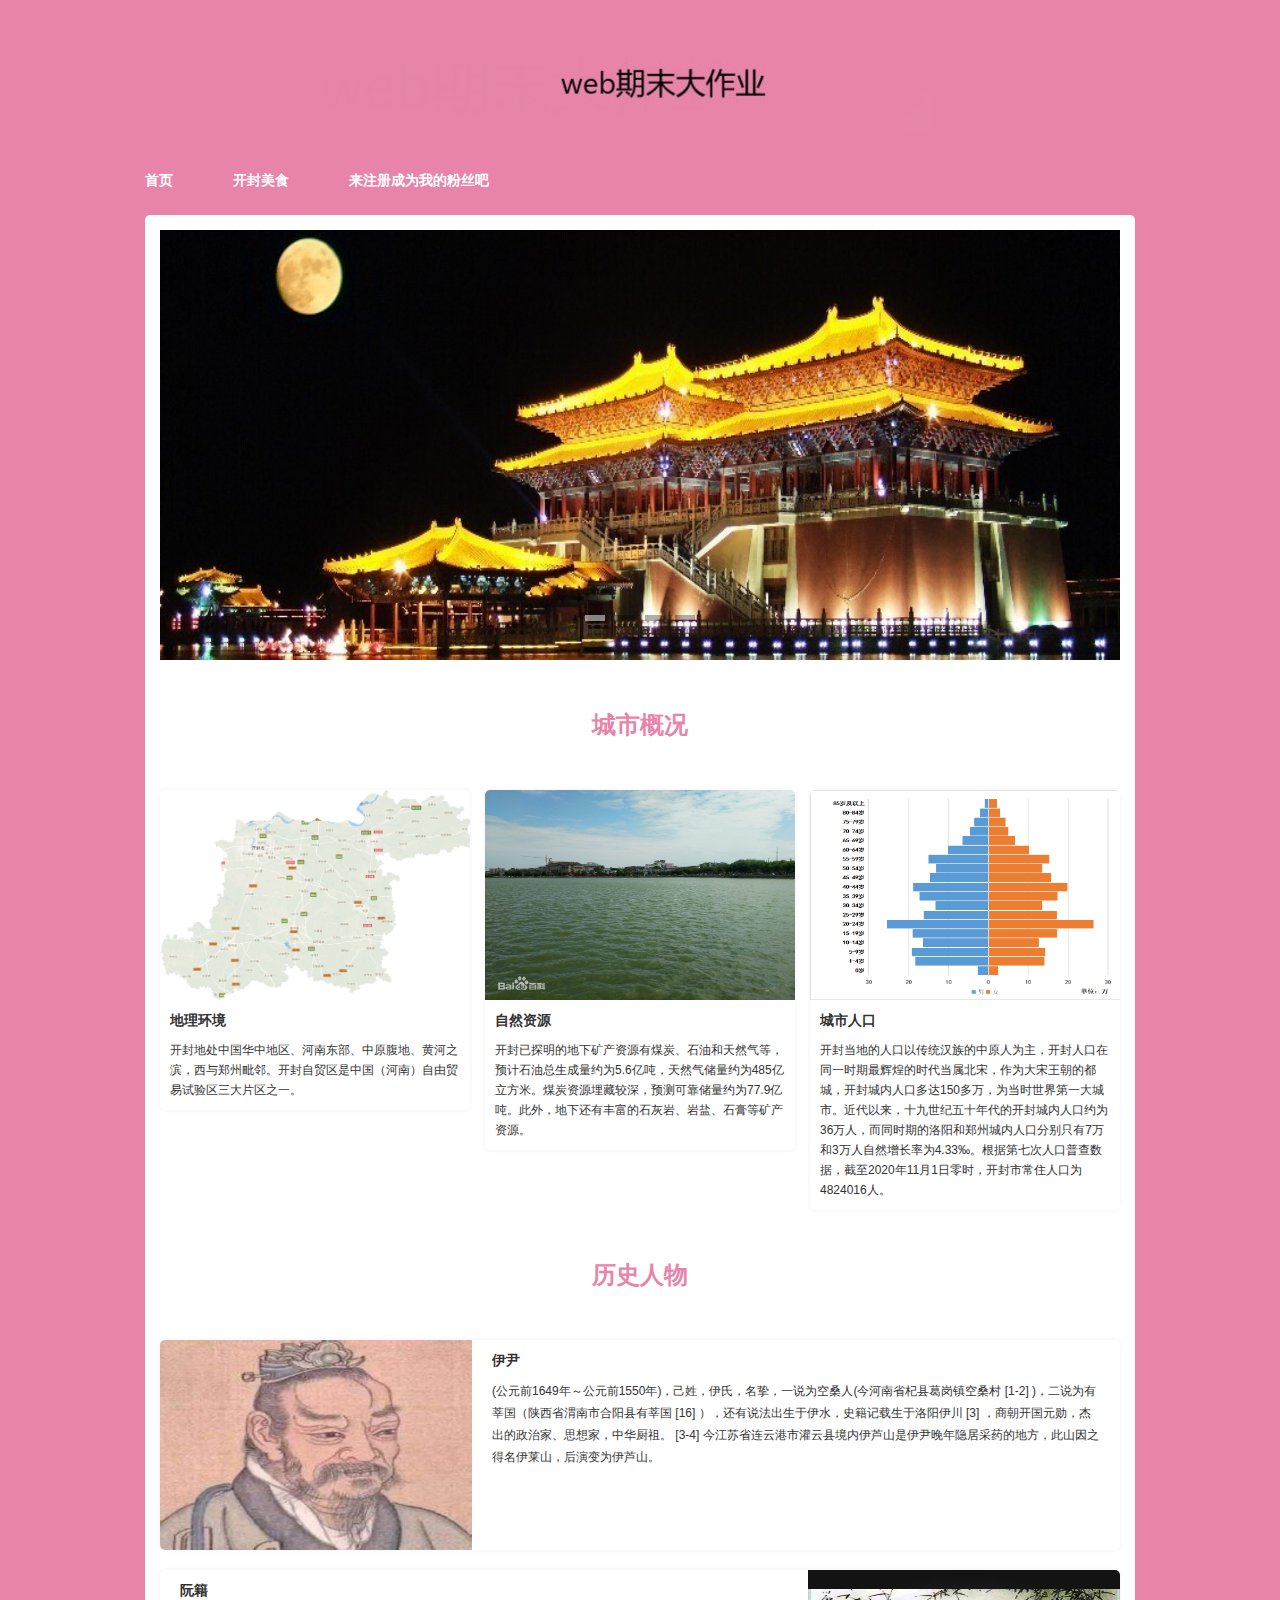
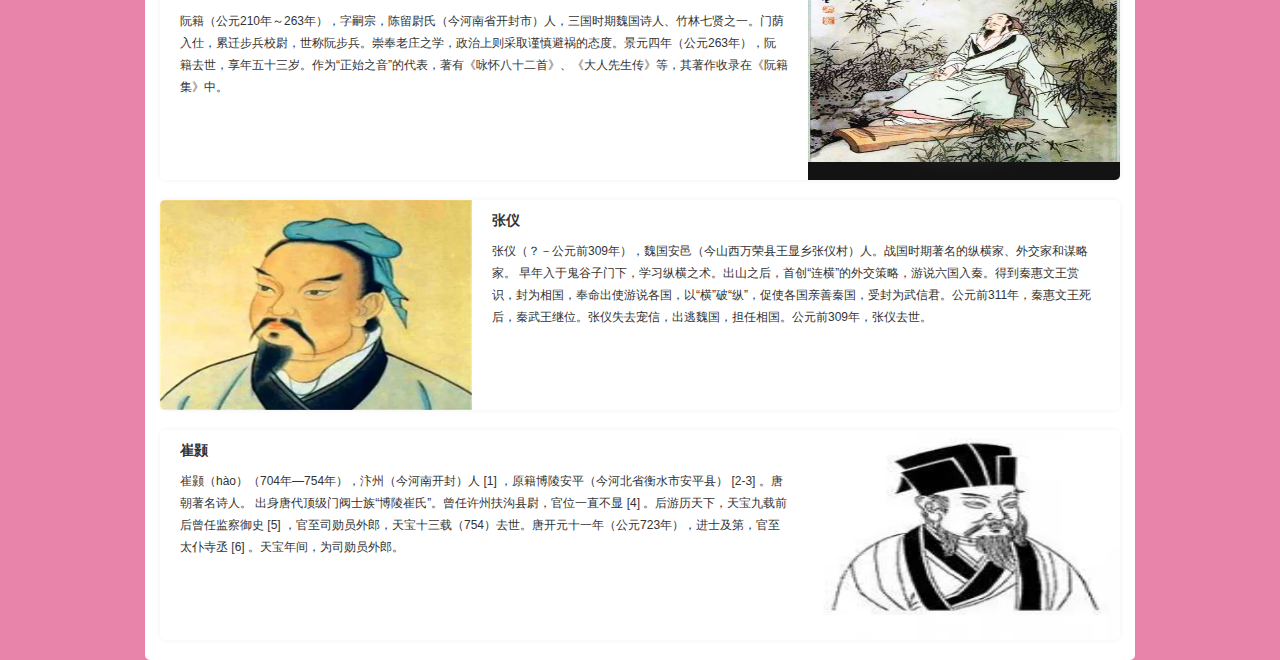
<file: index.html>
<!doctype html>
<html lang="en">
<head>
    <meta charset="utf-8">
    <title>web期末大作业</title>
    <link rel="stylesheet" type="text/css" href="css/index.css"/>
    <script type="text/javascript" src="js/rotation.js"></script>
</head>

<body>
<div id="displayTime"></div>
<div class="container">
    <div class="header" id="header">
        <a href="index.html">
            <img alt="" src="images/header.jpg">
        </a>
    </div>
    <div class="nav">
        <a href="index.html">首页</a>
        <a href="food.html">开封美食</a>
        <a href="register.html">来注册成为我的粉丝吧</a>
    </div>
    <div class="wrapper">
        <div id="focus" class="focus">
            <ul id="focus_image" class="focus_image">
                <li class="current">
                    <img alt="开封夜景" src="images/开封夜景.jpg"/>
                </li>
                <li><img alt="汴西湖" src="images/汴西湖.webp"/></li>
                <li><img alt="龙庭" src="images/龙庭.jpg"/></li>
                <li><img alt="开封地图" src="images/开封地图.png"/></li>
            </ul>
            <ul id="focus_button" class="focus_button">
                <li class="on"></li>
                <li></li>
                <li></li>
                <li></li>
            </ul>
        </div>
        <div class="article_title">
            <h2>城市概况</h2>
        </div>
        <div class="article_column">
            <img alt="开封地图" src="images/开封地图.png"/>
            <h3>地理环境</h3>
            <p>
                开封地处中国华中地区、河南东部、中原腹地、黄河之滨，西与郑州毗邻。开封自贸区是中国（河南）自由贸易试验区三大片区之一。</p>
        </div>
        <div class="article_column">
            <img alt="水资源" src="images/水资源.jpg"/>
            <h3>自然资源</h3>
            <p>
                开封已探明的地下矿产资源有煤炭、石油和天然气等，预计石油总生成量约为5.6亿吨，天然气储量约为485亿立方米。煤炭资源埋藏较深，预测可靠储量约为77.9亿吨。此外，地下还有丰富的石灰岩、岩盐、石膏等矿产资源。</p>

        </div>
        <div class="article_column">
            <img alt="河南省开封市最新人口数据和历史人口数据" src="images/河南省开封市最新人口数据和历史人口数据.png"/>
            <h3>城市人口</h3>
            <p>
                开封当地的人口以传统汉族的中原人为主，开封人口在同一时期最辉煌的时代当属北宋，作为大宋王朝的都城，开封城内人口多达150多万，为当时世界第一大城市。近代以来，十九世纪五十年代的开封城内人口约为36万人，而同时期的洛阳和郑州城内人口分别只有7万和3万人自然增长率为4.33‰。根据第七次人口普查数据，截至2020年11月1日零时，开封市常住人口为4824016人。</p>

        </div>
        <div class="article_title">
            <h2>历史人物</h2>
        </div>
        <div class="article_line">
            <div class="article_line_image">
                <img alt="伊尹" src="images/伊尹.jpg"/>
            </div>
            <div class="article_line_content">
                <h3>伊尹</h3>
                <p>(公元前1649年～公元前1550年)，己姓，伊氏，名挚，一说为空桑人(今河南省杞县葛岗镇空桑村 [1-2]
                    )，二说为有莘国（陕西省渭南市合阳县有莘国 [16] ），还有说法出生于伊水，史籍记载生于洛阳伊川 [3]
                    ，商朝开国元勋，杰出的政治家、思想家，中华厨祖。 [3-4]
                    今江苏省连云港市灌云县境内伊芦山是伊尹晚年隐居采药的地方，此山因之得名伊莱山，后演变为伊芦山。</p>
            </div>
        </div>
        <div class="article_line">
            <div class="article_line_content">
                <h3>阮籍</h3>
                <p>
                    阮籍（公元210年～263年），字嗣宗，陈留尉氏（今河南省开封市）人，三国时期魏国诗人、竹林七贤之一。门荫入仕，累迁步兵校尉，世称阮步兵。崇奉老庄之学，政治上则采取谨慎避祸的态度。景元四年（公元263年），阮籍去世，享年五十三岁。作为“正始之音”的代表，著有《咏怀八十二首》、《大人先生传》等，其著作收录在《阮籍集》中。</p>
            </div>
            <div class="article_line_image">
                <img alt="阮籍" src="images/阮籍.jpg"/>
            </div>
        </div>
        <div class="article_line">
            <div class="article_line_image">
                <img alt="张仪" src="images/张仪.webp"/>
            </div>
            <div class="article_line_content">
                <h3>张仪</h3>
                <p>张仪（？－公元前309年），魏国安邑（今山西万荣县王显乡张仪村）人。战国时期著名的纵横家、外交家和谋略家。
                    早年入于鬼谷子门下，学习纵横之术。出山之后，首创“连横”的外交策略，游说六国入秦。得到秦惠文王赏识，封为相国，奉命出使游说各国，以“横”破“纵”，促使各国亲善秦国，受封为武信君。公元前311年，秦惠文王死后，秦武王继位。张仪失去宠信，出逃魏国，担任相国。公元前309年，张仪去世。</p>
            </div>

        </div>
        <div class="article_line">
            <div class="article_line_content">
                <h3>崔颢</h3>
                <p>崔颢（hào）（704年—754年），汴州（今河南开封）人 [1] ，原籍博陵安平（今河北省衡水市安平县） [2-3] 。唐朝著名诗人。
                    出身唐代顶级门阀士族“博陵崔氏”。曾任许州扶沟县尉，官位一直不显 [4] 。后游历天下，天宝九载前后曾任监察御史
                    [5] ，官至司勋员外郎，天宝十三载（754）去世。唐开元十一年（公元723年），进士及第，官至太仆寺丞 [6]
                    。天宝年间，为司勋员外郎。</p>
            </div>
            <div class="article_line_image">
                <img alt="崔颢" src="images/崔颢.webp"/>
            </div>
        </div>

    </div>
    <!--    <div class="footer">-->


    <!--&lt;!&ndash;        <div class="footer1">&ndash;&gt;-->
    <!--&lt;!&ndash;            <span>web期末大作业  姓名：  班级： 学号： </span>&ndash;&gt;-->
    <!--&lt;!&ndash;        </div>&ndash;&gt;-->
    <!--    </div>-->
</div>
</body>
</html>
<script type="text/javascript">
    function showTime() {
        let myDate = new Date();
        let year = myDate.getFullYear();
        let mouth = myDate.getMonth() + 1;
        let date = myDate.getDate();
        let hour = myDate.getHours();
        let minute = myDate.getMinutes();
        let second = myDate.getSeconds();
        document.getElementById("displayTime").innerHTML = year + "年" + mouth + "月" + date + "日" + hour + "时" + minute + "分" + second + "秒" + "<br/>";
        setTimeout("showTime()", 1000);
    }
    setTimeout("showTime()", 1000);
</script>
</file>
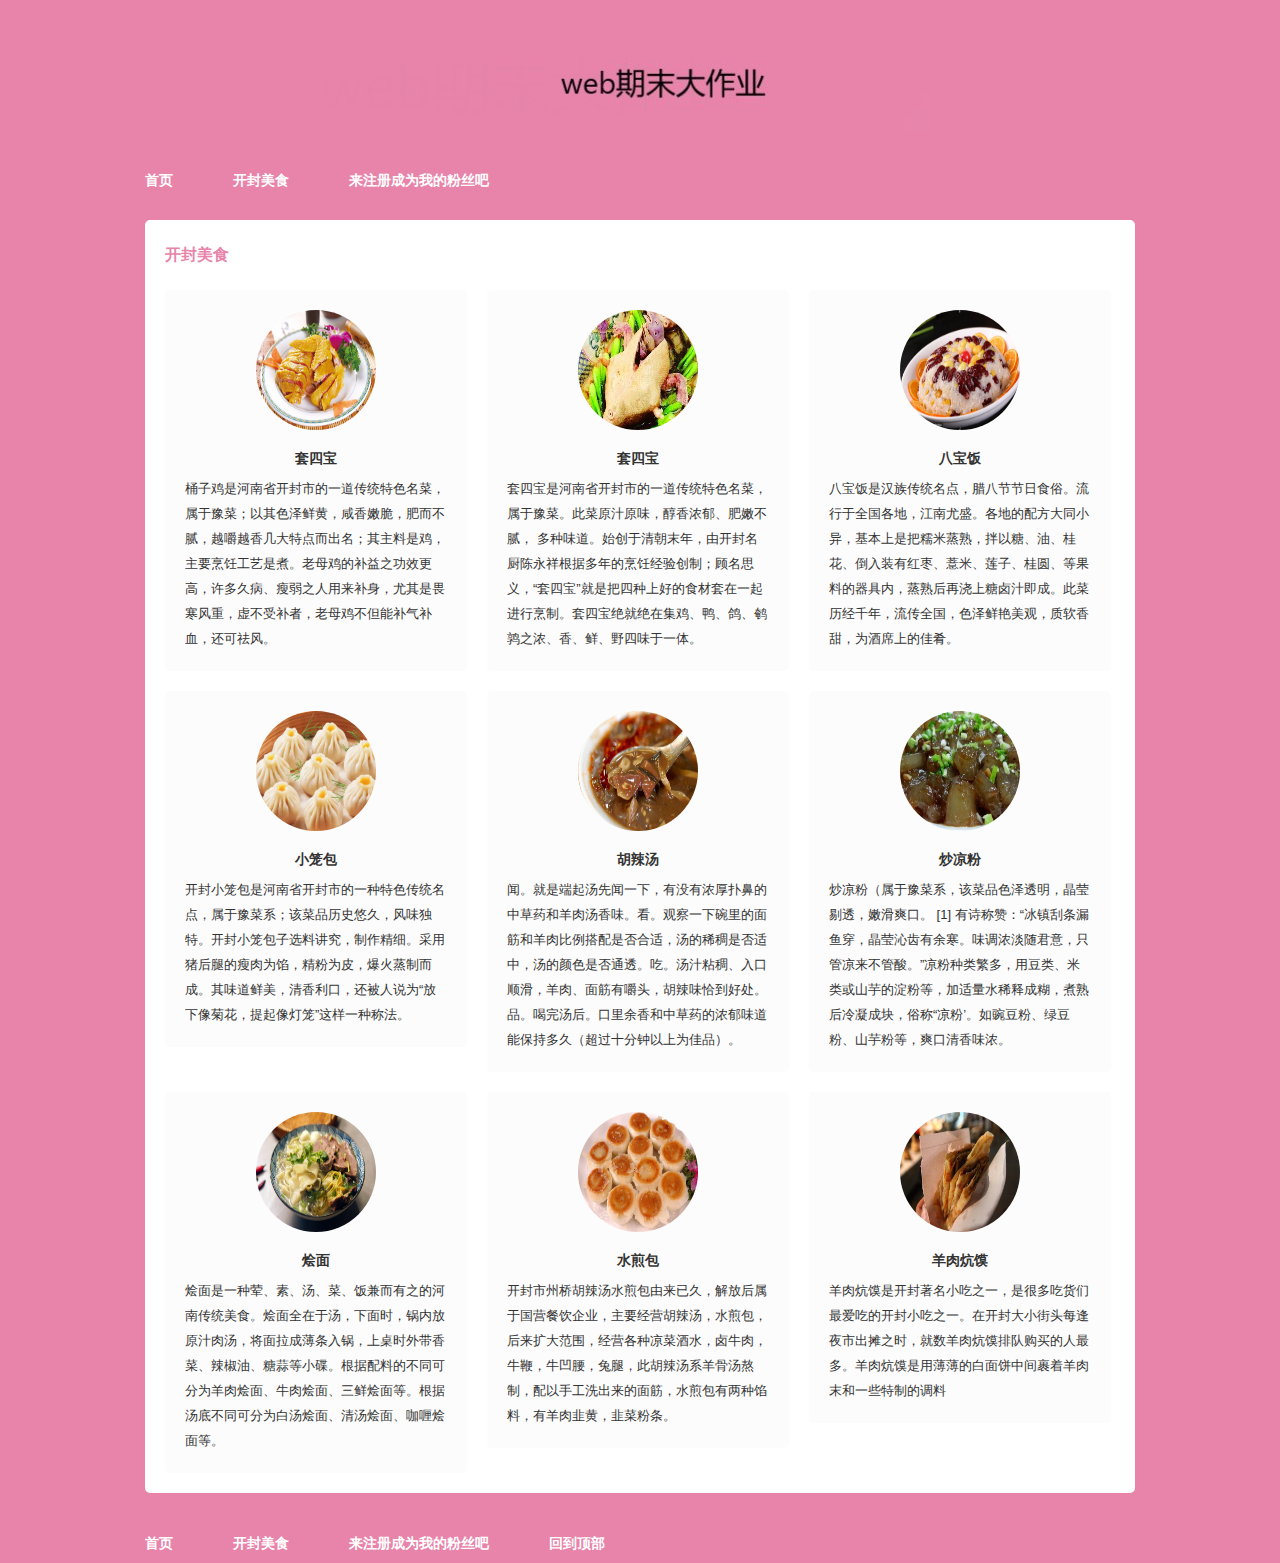
<file: food.html>
<!doctype html>
<html lang="en">
<head>
    <meta charset="utf-8">
    <title>web期末大作业</title>
    <link rel="stylesheet" type="text/css" href="css/view.css"/>
</head>

<body>
<div id="displayTime"></div>
<div class="container">
    <div class="header" id="header">
        <a href="index.html">
            <img alt="web期末大作业" src="images/header.jpg">
        </a>
    </div>
    <div class="nav">
        <a href="index.html">首页</a>

        <a href="food.html">开封美食</a>

        <a href="register.html">来注册成为我的粉丝吧</a>
    </div>
    <div class="wrapper">
        <div class="food">
            <h2>开封美食</h2>
            <article>
                <img alt="桶子鸡" src="images/桶子鸡.jpg"/>
                <h3>套四宝</h3>
                <p>
                    桶子鸡是河南省开封市的一道传统特色名菜，属于豫菜；以其色泽鲜黄，咸香嫩脆，肥而不腻，越嚼越香几大特点而出名；其主料是鸡，主要烹饪工艺是煮。老母鸡的补益之功效更高，许多久病、瘦弱之人用来补身，尤其是畏寒风重，虚不受补者，老母鸡不但能补气补血，还可祛风。</p>

            </article>
            <article>
                <img alt="套四宝" src="images/套四宝.jpg"/>
                <h3>套四宝</h3>
                <p>套四宝是河南省开封市的一道传统特色名菜，属于豫菜。此菜原汁原味，醇香浓郁、肥嫩不腻，
                    多种味道。始创于清朝末年，由开封名厨陈永祥根据多年的烹饪经验创制；顾名思义，“套四宝”就是把四种上好的食材套在一起进行烹制。套四宝绝就绝在集鸡、鸭、鸽、鹌鹑之浓、香、鲜、野四味于一体。</p>

            </article>
            <article>
                <img alt="八宝饭" src="images/八宝饭.jpg"/>
                <h3>八宝饭</h3>
                <p>
                    八宝饭是汉族传统名点，腊八节节日食俗。流行于全国各地，江南尤盛。各地的配方大同小异，基本上是把糯米蒸熟，拌以糖、油、桂花、倒入装有红枣、薏米、莲子、桂圆、等果料的器具内，蒸熟后再浇上糖卤汁即成。此菜历经千年，流传全国，色泽鲜艳美观，质软香甜，为酒席上的佳肴。</p>

            </article>
            <article>
                <img alt="小笼包" src="images/小笼包.jpg"/>
                <h3>小笼包</h3>
                <p>
                    开封小笼包是河南省开封市的一种特色传统名点，属于豫菜系；该菜品历史悠久，风味独特。开封小笼包子选料讲究，制作精细。采用猪后腿的瘦肉为馅，精粉为皮，爆火蒸制而成。其味道鲜美，清香利口，还被人说为“放下像菊花，提起像灯笼”这样一种称法。</p>

            </article>
            <article>
                <img alt="胡辣汤" src="images/胡辣汤.jpg"/>
                <h3>胡辣汤</h3>
                <p>
                    闻。就是端起汤先闻一下，有没有浓厚扑鼻的中草药和羊肉汤香味。看。观察一下碗里的面筋和羊肉比例搭配是否合适，汤的稀稠是否适中，汤的颜色是否通透。吃。汤汁粘稠、入口顺滑，羊肉、面筋有嚼头，胡辣味恰到好处。品。喝完汤后。口里余香和中草药的浓郁味道能保持多久（超过十分钟以上为佳品）。</p>

            </article>
            <article>
                <img alt="炒凉粉" src="images/炒凉粉.jpg"/>
                <h3>炒凉粉</h3>
                <p>炒凉粉（属于豫菜系，该菜品色泽透明，晶莹剔透，嫩滑爽口。 [1]
                    有诗称赞：“冰镇刮条漏鱼穿，晶莹沁齿有余寒。味调浓淡随君意，只管凉来不管酸。”凉粉种类繁多，用豆类、米类或山芋的淀粉等，加适量水稀释成糊，煮熟后冷凝成块，俗称“凉粉’。如豌豆粉、绿豆粉、山芋粉等，爽口清香味浓。</p>

            </article>
            <article>
                <img alt="烩面" src="images/烩面.jpg"/>
                <h3>烩面</h3>
                <p>
                    烩面是一种荤、素、汤、菜、饭兼而有之的河南传统美食。烩面全在于汤，下面时，锅内放原汁肉汤，将面拉成薄条入锅，上桌时外带香菜、辣椒油、糖蒜等小碟。根据配料的不同可分为羊肉烩面、牛肉烩面、三鲜烩面等。根据汤底不同可分为白汤烩面、清汤烩面、咖喱烩面等。</p>

            </article>
            <article>
                <img alt="水煎包" src="images/水煎包.jpg"/>
                <h3>水煎包</h3>
                <p>
                    开封市州桥胡辣汤水煎包由来已久，解放后属于国营餐饮企业，主要经营胡辣汤，水煎包，后来扩大范围，经营各种凉菜酒水，卤牛肉，牛鞭，牛凹腰，兔腿，此胡辣汤系羊骨汤熬制，配以手工洗出来的面筋，水煎包有两种馅料，有羊肉韭黄，韭菜粉条。</p>

            </article>
            <article>
                <img alt="羊肉炕馍" src="images/羊肉炕馍.jpg"/>
                <h3>羊肉炕馍</h3>
                <p>
                    羊肉炕馍是开封著名小吃之一，是很多吃货们最爱吃的开封小吃之一。在开封大小街头每逢夜市出摊之时，就数羊肉炕馍排队购买的人最多。羊肉炕馍是用薄薄的白面饼中间裹着羊肉末和一些特制的调料</p>
            </article>
        </div>
    </div>
    <div class="footer">
        <div class="footer2">
            <a href="index.html">首页</a>
            <a href="food.html">开封美食</a>
            <a href="register.html">来注册成为我的粉丝吧</a>
            <a href="#header">回到顶部</a>
        </div>
        <!--        <div class="footer_logo">-->
        <!--            <img src="images/header.jpg">-->
        <!--        </div>-->
        <!--        <div class="footer1">-->
        <!--            <span>web期末大作业  姓名：  班级：  学号： </span>-->
        <!--        </div>-->
    </div>
</div>
</body>
</html>
<script type="text/javascript">
    function showTime() {
        let myDate = new Date();
        let year = myDate.getFullYear();
        let mouth = myDate.getMonth() + 1;
        let date = myDate.getDate();
        let hour = myDate.getHours();
        let minute = myDate.getMinutes();
        let second = myDate.getSeconds();
        document.getElementById("displayTime").innerHTML = year + "年" + mouth + "月" + date + "日" + hour + "时" + minute + "分" + second + "秒" + "<br/>";
        setTimeout("showTime()", 1000);
    }

    setTimeout("showTime()", 1000);
</script>
</file>
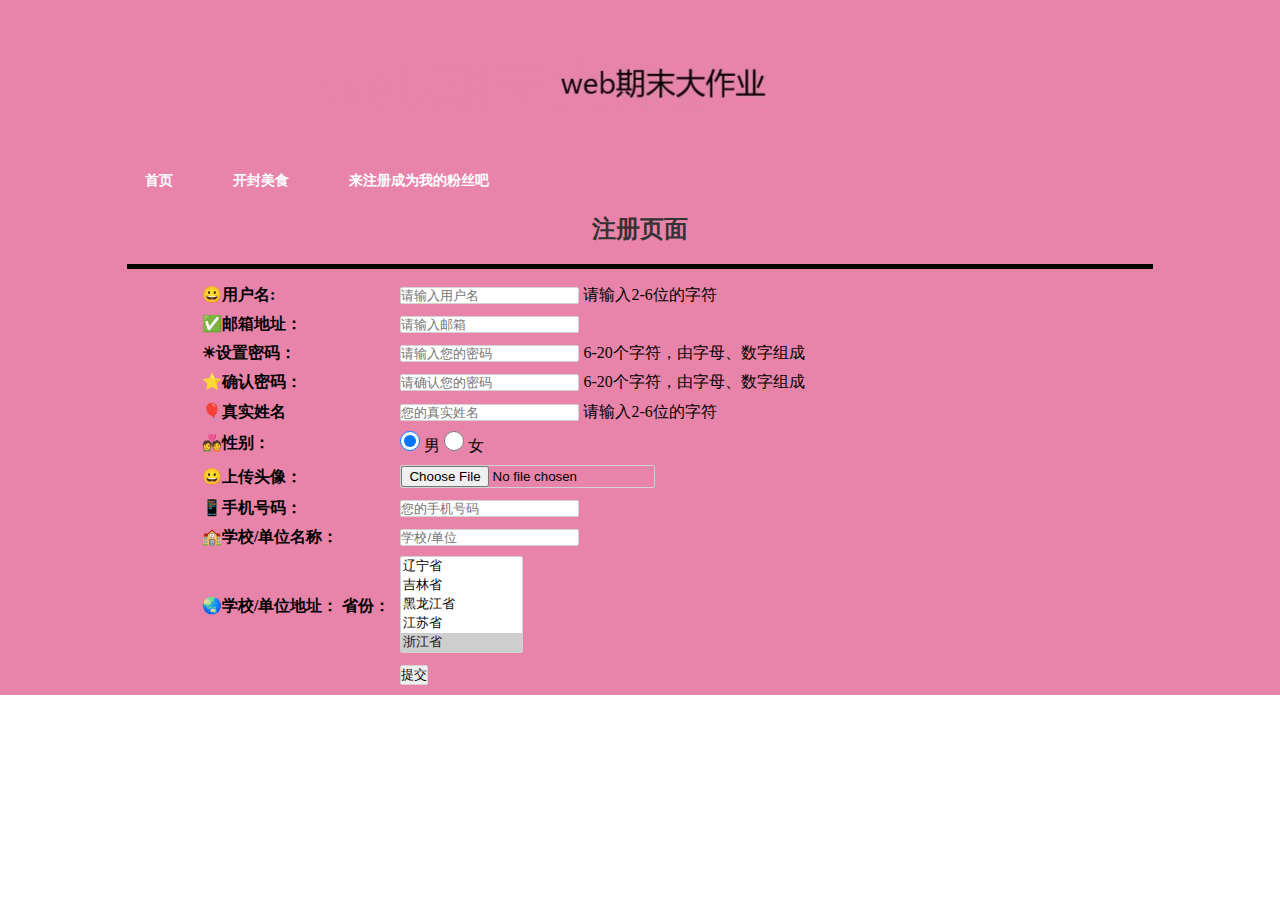
<file: register.html>
<!doctype html>
<html lang="en">
<head>
    <meta charset="utf-8">
    <title>web期末大作业</title>
    <link rel="stylesheet" type="text/css" href="css/register.css">
</head>
<body>
<div id="displayTime"></div>
<div class="container">
    <div class="header" id="header">
        <a href="index.html">
            <img alt="web期末大作业" src="images/header.jpg">
        </a>
    </div>
    <div class="nav">
        <a href="index.html">首页</a>
        <a href="food.html">开封美食</a>
        <a href="register.html">来注册成为我的粉丝吧</a>
    </div>
    <div style="background:#E884AA;background-size: 100%;" align="center">
        <h1>
            注册页面
        </h1>
    </div>
    <div style="margin-top: 20px;">
        <hr size="5" noshade="noshade" color="black" width="80%" align="center">
    </div>
    <div style="margin-left: 15%;">
        <font size="3" color="black" face="宋体">
            <form action="" method="post" name="用户注册">
                <table cellspacing="10" cellpadding="10">
                    <tr align="left">
                        <th>😀用户名:</th>
                        <td>
                            <label for="username"></label><input type="text" name="username" id="username"
                                                                 placeholder="请输入用户名"
                                                                 onblur="nameCheck()"/>
                            <span id="username_check">
									请输入2-6位的字符
								</span>
                        </td>
                    </tr>
                    <tr align="left">
                        <th>✅邮箱地址：</th>
                        <td>
                            <label for="message"></label><input type="text" name="message" id="message"
                                                                placeholder="请输入邮箱"
                                                                onblur="messageCheck()"/>
                            <span id="message_check">&nbsp;</span>
                        </td>
                    </tr>
                    <tr align="left">
                        <th>☀设置密码：</th>
                        <td>
                            <label for="password"></label><input type="password" name="password" id="password" placeholder="请输入您的密码"
                                                                 onblur="passwordCheck()"/>
                            <span id="password_check">
									6-20个字符，由字母、数字组成
								</span>
                        </td>
                    </tr>
                    <tr align="left">
                        <th>⭐确认密码：</th>
                        <td>
                            <label for="password-repeat"></label><input type="password" name="re-password" id="password-repeat"
                                                                        placeholder="请确认您的密码"
                                                                        onblur="passwordRepeatCheck()"/>
                            <span id="password-repeat-check">
									6-20个字符，由字母、数字组成
								</span>
                        </td>
                    </tr>
                    <tr align="left">
                        <th>🎈真实姓名</th>
                        <td>
                            <label for="real-name"></label><input type="text" name="name" id="real-name" placeholder="您的真实姓名"
                                                                  onblur="realNameCheck()"/>
                            <span id="real-name-check">
									请输入2-6位的字符
								</span>
                        </td>
                    </tr>
                    <tr align="left">
                        <th>💑性别：</th>
                        <td>
                            <label>
                                <input style="height: 20px;width: 20px;" type="radio" name="sex" value="man"
                                       checked="checked"/>
                            </label>男
                            <label>
                                <input style="height: 20px;width: 20px;" type="radio" name="sex" value="woman"/>
                            </label>女
                        </td>
                    </tr>
                    <tr align="left">
                        <th>😀上传头像：</th>
                        <td>
                            <input type="file" accept="image/*" name="picture"/>
                        </td>
                    </tr>
                    <tr align="left">
                        <th>📱手机号码：</th>
                        <td>
                            <label for="tel"></label><input type="text" name="tel" id="tel" placeholder="您的手机号码"
                                                            onblur="telCheck()"/>
                            <span id="tel_check">
                                    &nbsp;
                                </span>
                        </td>
                    </tr>
                    <tr align="left">
                        <th>🏫学校/单位名称：</th>
                        <td>
                            <label>
                                <input type="text" name="company" placeholder="学校/单位"/>
                            </label>
                        </td>
                    </tr>
                    <tr align="left">
                        <th>🌏学校/单位地址： 省份：</th>
                        <td>
                            <label>
                                <select name="province" size="5">
                                    <option value="北京市">北京市</option>
                                    <option value="天津市">天津市</option>
                                    <option value="上海市">上海市</option>
                                    <option value="重庆市">重庆市</option>
                                    <option value="内蒙古自治区">内蒙古自治区</option>
                                    <option value="广西壮族自治区">广西壮族自治区</option>
                                    <option value="西藏自治区">西藏自治区</option>
                                    <option value="宁夏回族自治区">宁夏回族自治区</option>
                                    <option value="新疆维吾尔族自治区">新疆维吾尔族自治区</option>
                                    <option value="香港特别行政区">香港特别行政区</option>
                                    <option value="澳门特别行政区">澳门特别行政区</option>
                                    <option value="河北省">河北省</option>
                                    <option value="山西省">山西省</option>
                                    <option value="辽宁省">辽宁省</option>
                                    <option value="吉林省">吉林省</option>
                                    <option value="黑龙江省">黑龙江省</option>
                                    <option value="江苏省">江苏省</option>
                                    <option value="浙江省" selected="selected">浙江省</option>
                                    <option value="安徽省">安徽省</option>
                                    <option value="福建省">福建省</option>
                                    <option value="江西省">江西省</option>
                                    <option value="山东省">山东省</option>
                                    <option value="河南省">河南省</option>
                                    <option value="广东省">广东省</option>
                                    <option value="海南省">海南省</option>
                                    <option value="四川省">四川省</option>
                                    <option value="贵州省">贵州省</option>
                                    <option value="云南省">云南省</option>
                                    <option value="陕西省">陕西省</option>
                                    <option value="甘肃省">甘肃省</option>
                                    <option value="青海省">青海省</option>
                                    <option value="台湾省">台湾省</option>
                                </select>
                            </label>
                        </td>
                    </tr>
                    <tr align="left">
                        <th></th>
                        <th>
                            <input type="submit" value="提交" onclick="alert('欢迎您！迪迦')">
                        </th>
                    </tr>
                </table>
            </form>
        </font>
    </div>
    <!--    <div class="footer">-->
    <!--        <div class="footer2">-->
    <!--            <a href="index.html">首页</a>-->
    <!--            <a href="food.html">开封美食</a>-->
    <!--            <a href="register.html">注册注册</a>-->
    <!--            <a href="#header">回到顶部</a>-->
    <!--        </div>-->
    <!--&lt;!&ndash;        <div class="footer_logo">&ndash;&gt;-->
    <!--&lt;!&ndash;            <img src="images/header.jpg">&ndash;&gt;-->
    <!--&lt;!&ndash;        </div>&ndash;&gt;-->
    <!--&lt;!&ndash;        <div class="footer1">&ndash;&gt;-->
    <!--&lt;!&ndash;            <span>web期末大作业  姓名：  班级： 学号：</span>&ndash;&gt;-->
    <!--&lt;!&ndash;        </div>&ndash;&gt;-->
    <!--    </div>-->
</div>
<script type="text/javascript">
    function nameCheck() {
        let name = document.getElementById("username").value;
        if (name.length < 2 || name.length > 6) {
            document.getElementById("username_check").innerHTML = "*请输入2-6位的字符";
            document.getElementById("username_check").style.color = "red";
        } else {
            document.getElementById("username_check").innerHTML = "√";
            document.getElementById("username_check").style.color = "green";
        }
    }

    function messageCheck() {
        let reg = /\d@(qq|163|gmail)[.com]/;
        let mail = document.getElementById("message").value;
        if (reg.test(mail)) {
            document.getElementById("message_check").innerHTML = "√";
            document.getElementById("message_check").style.color = "green";
        } else {
            document.getElementById("message_check").innerHTML = "*您的邮箱输入格式有误";
            document.getElementById("message_check").style.color = "red";
        }
    }

    function passwordCheck() {
        let reg = /\d+\w+/;
        let password = document.getElementById("password").value;
        if (reg.test(password) && password.length >= 6 && password.length <= 20) {
            document.getElementById("password_check").innerHTML = "√";
            document.getElementById("password_check").style.color = "green";
        } else {
            document.getElementById("password_check").innerHTML = "*密码由6-20字母或数字组成";
            document.getElementById("password_check").style.color = "red";
        }
    }

    function passwordRepeatCheck() {
        let password = document.getElementById("password").value;
        let passwordRepeat = document.getElementById("passwordRepeat").value;
        if (password === passwordRepeat) {
            document.getElementById("passwordrepeat_check").innerHTML = "√";
            document.getElementById("passwordrepeat_check").style.color = "green";
        } else {
            document.getElementById("passwordrepeat_check").innerHTML = "*两次输入的密码不一致";
            document.getElementById("passwordrepeat_check").style.color = "red";
        }
    }

    function realNameCheck() {
        var name = document.getElementById("realname").value;
        if (name.length < 2 || name.length > 6) {
            document.getElementById("realname_check").innerHTML = "*请输入2-6位的字符";
            document.getElementById("realname_check").style.color = "red";
        } else {
            document.getElementById("realname_check").innerHTML = "√";
            document.getElementById("realname_check").style.color = "green";
        }
    }

    function telCheck() {
        let reg1 = /1[3|4|5|8|9][0-9]{9}/;
        let reg2 = /^((\d{3}-\d{8})|(\d{4}-\d(7)))$/;
        let tel = document.getElementById("tel").value;
        if (reg1.test(tel) || reg2.test(tel)) {
            document.getElementById("tel_check").innerHTML = "√";
            document.getElementById("tel_check").style.color = "green";
        } else {
            document.getElementById("tel_check").innerHTML = "*该电话号码不存在";
            document.getElementById("tel_check").style.color = "red";
        }
    }
</script>
</body>
</html>
</file>
<file: css/index.css>
@charset "utf-8";
html body {
    font-size: 12px;
    font-family: "PingFangSC-Regular", "PingFang SC", "Helvetica Neue", "Microsoft YaHei", "Hiragino Sans GB", Tahoma, Helvetica, Arial, sans-serif, "WenQuanYi Micro Hei", Verdana;
    line-height: 1.2;
    color: #333;
    margin: 0;
    padding: 0;
}

header, nav, main, aside, footer, article, section, figure {
    display: block;
}

div, dl, dt, dd, ul, ol, li, h1, h2, h3, h4, h5, h6, pre, code, form, fieldset, legend, input, button, textarea, select, p, blockquote, th, td, span {
    margin: 0;
    padding: 0;
}

input, select, textarea {
    outline: none;
    border: 1px solid #d2d2d2;
    border-radius: 2px;
    resize: none;
}

ul {
    list-style: none;
}

img {
    border-width: 0;
}

a {
    text-decoration: none;
    cursor: pointer;
}

a:link {
    color: #666666;
}

a:hover {
    color: #5F9FEF;
}

a:visited {
    color: #666666;
}

.container {
    width: 100%;
    height: auto;
    background-color: #E884AA;
    background-size: 100% 100%;
    float: left;
}

.header {
    width: 990px;
    height: 100px;
    margin: 30px auto 10px auto;
    overflow: hidden;
}

.header img {
    width: 990px;
    height: 100px;
    float: left;
}

.nav {
    width: 990px;
    height: 40px;
    line-height: 40px;
    font-size: 14px;
    font-weight: bold;
    margin: 30px auto 15px auto;
    overflow: hidden;
}

.nav a {
    color: #ffffff;
    margin-right: 56px;
}

.nav a:nth-last-child(1) {
    margin-right: 0;
}

.wrapper {
    width: 990px;
    height: auto;
    background-color: #ffffff;
    margin: 0 auto;
    border-radius: 5px;
    overflow: hidden;
}

.focus {
    width: 960px;
    height: 430px;
    position: relative;
    margin: 15px 0 15px 15px;
    float: left;
}

.focus_image {
    width: 960px;
    height: 430px;
    list-style: none;
    float: left;
}

.focus_image li {
    width: 960px;
    height: 430px;
    display: none;
    float: left;
}

.focus_image li.current {
    display: block;
}

.focus_image li img {
    width: 960px;
    height: 430px;
    float: left;
}

.focus_button {
    width: 130px;
    height: 45px;
    list-style: none;
    position: absolute;
    bottom: 0;
    right: 415px;
    padding-top: 20px;
}

.focus_button li {
    width: 20px;
    height: 6px;
    background-color: rgba(0, 0, 0, 0.3);
    margin-left: 10px;
    float: left;
    cursor: pointer;
}

.focus_button li.on {
    background-color: rgba(255, 255, 255, 0.5);
}

.article_title {
    width: 960px;
    height: 100px;
    line-height: 100px;
    text-align: center;
    margin: 0 0 15px 15px;
    float: left;
}

.article_title h2 {
    font-size: 24px;
    color: #E884AA;
}

.article_column {
    width: 310px;
    height: auto;
    margin: 0 0 15px 15px;
    padding-bottom: 10px;
    float: left;
    border-radius: 5px;
    overflow: hidden;
    box-shadow: 0 0 5px #f1f1f1;
    webkit-box-shadow: 0 0 5px #f1f1f1;
    moz-box-shadow: 0 0 5px #f1f1f1;
}

.article_column img {
    width: 314px;
    height: 210px;
    float: left;
}

.article_column h3 {
    width: 290px;
    height: 20px;
    line-height: 20px;
    font-size: 14px;
    margin: 10px 0 0 10px;
    float: left;
    overflow: hidden;
}

.article_column h3 a {
    color: #1c98b0;
}

.article_column p {
    width: 290px;
    line-height: 20px;
    margin: 10px 0 0 10px;
    float: left;
    overflow: hidden;
}

.article_column p a {
    color: #999;
}

.article_line {
    width: 960px;
    height: auto;
    margin: 0 0 20px 15px;
    float: left;
    border-radius: 5px;
    overflow: hidden;
    box-shadow: 0 0 5px #f1f1f1;
    webkit-box-shadow: 0 0 5px #f1f1f1;
    moz-box-shadow: 0 0 5px #f1f1f1;
}

.article_line_image {
    width: 312px;
    height: 210px;
    float: left;
}

.article_line_image img {
    width: 312px;
    height: 210px;
    float: left;
}

.article_line_content {
    width: 648px;
    height: 210px;
    float: left;
    overflow: hidden;
}

.article_line_content h3 {
    width: 608px;
    height: 20px;
    line-height: 20px;
    font-size: 14px;
    margin: 10px 0 0 20px;
    float: left;
    overflow: hidden;
}

.article_line_content h3 a {
    color: #E884AA;
}

.article_line_content p {
    width: 608px;
    height: 120px;
    line-height: 22px;
    margin: 10px 0 0 20px;
    float: left;
    overflow: hidden;
}

.article_line_content p a {
    color: #999;
}

.article_line_content span {
    width: 608px;
    height: 30px;
    line-height: 30px;
    margin: 10px 0 0 20px;
    float: left;
    overflow: hidden;
}

.article_line_content span a {
    color: #E884AA;
}

.article_image {
    width: 310px;
    height: 210px;
    margin: 0 0 15px 15px;
    float: left;
    border-radius: 5px;
    overflow: hidden;
    box-shadow: 0 0 5px #f1f1f1;
    webkit-box-shadow: 0 0 5px #f1f1f1;
    moz-box-shadow: 0 0 5px #f1f1f1;
}

.article_image img {
    width: 310px;
    height: 210px;
    float: left;
}

/*footer*/
.footer {
    width: 990px;
    height: auto;
    color: #ffffff;
    margin: 30px auto 0 auto;
    overflow: hidden;
}

.footer_nav {
    width: 990px;
    height: 40px;
    line-height: 40px;
    font-size: 14px;
    font-weight: bold;
    float: left;
}

.footer_nav a {
    color: #ffffff;
    margin-right: 56px;
}

.footer_nav a:nth-last-child(1) {
    margin-right: 0;
}

.footer_logo {
    width: 990px;
    height: 100px;
    margin: 40px 0;
    float: left;
}

.footer_logo img {
    width: 990px;
    height: 100px;
    float: left;
}

.footer2 {
    width: 990px;
    height: 38px;
    line-height: 38px;
    float: center;
}
</file>
<file: css/view.css>
@charset "utf-8";
html body {
    font-size: 12px;
    font-family: "PingFangSC-Regular", "PingFang SC", "Helvetica Neue", "Microsoft YaHei", "Hiragino Sans GB", Tahoma, Helvetica, Arial, sans-serif, "WenQuanYi Micro Hei", Verdana;
    line-height: 1.2;
    color: #333;
    margin: 0;
    padding: 0;
}

header, nav, main, aside, footer, article, section, figure {
    display: block;
}

div, dl, dt, dd, ul, ol, li, h1, h2, h3, h4, h5, h6, pre, code, form, fieldset, legend, input, button, textarea, select, p, blockquote, th, td, span {
    margin: 0;
    padding: 0;
}

input, select, textarea {
    outline: none;
    border: 1px solid #d2d2d2;
    border-radius: 2px;
    resize: none;
}

ul {
    list-style: none;
}

img {
    border-width: 0;
}

a {
    text-decoration: none;
    cursor: pointer;
}

a:link {
    color: #666666;
}

a:hover {
    color: #E884AA;
}

a:visited {
    color: #666666;
}

.container {
    width: 100%;
    height: auto;
    background-color: #E884AA;
    background-size: 100% 100%;
    float: left;
}


.header {
    width: 990px;
    height: 100px;
    margin: 30px auto 10px auto;
    overflow: hidden;
}

.header img {
    width: 990px;
    height: 100px;
    float: left;
}

/*nav*/
.nav {
    width: 990px;
    height: 40px;
    line-height: 40px;
    font-size: 14px;
    font-weight: bold;
    margin: 30px auto 15px auto;
    overflow: hidden;
}

.nav a {
    color: #ffffff;
    margin-right: 56px;
}

.nav a:nth-last-child(1) {
    margin-right: 0;
}


.wrapper {
    width: 990px;
    height: auto;
    background-color: #ffffff;
    margin: 20px auto 10px auto;
    padding-bottom: 20px;
    overflow: hidden;
    border-radius: 5px;
}


.plot {
    width: 990px;
    height: auto;
    float: left;
}

.plot_title {
    width: 950px;
    height: 30px;
    line-height: 30px;
    font-size: 16px;
    font-weight: bold;
    color: #E884AA;
    margin: 20px 0 0 20px;
    float: left;
}

.plot_image {
    width: 304px;
    height: 475px;
    margin: 20px 0 0 20px;
    float: left;
}

.plot_image img {
    width: 304px;
    height: 475px;
    float: left;
}

.plot_info {
    width: 620px;
    height: auto;
    margin: 15px 0 0 30px;
    float: left;
}

.plot_info dl {
    width: 309px;
    height: auto;
    float: left;
}

.plot_info dl dt {
    width: 80px;
    height: 40px;
    line-height: 40px;
    float: left;
    border-bottom: 1px dotted #cccccc;
}

.plot_info dl dd {
    width: 224px;
    height: 40px;
    line-height: 40px;
    float: left;
    border-bottom: 1px dotted #cccccc;
}

.plot_content {
    width: 950px;
    height: auto;
    margin: 10px 0 0 20px;
    float: left;
}

.plot_content p {
    width: 950px;
    height: auto;
    line-height: 34px;
    font-size: 14px;
    text-indent: 25px;
    float: left;
}

.food {
    width: 990px;
    height: auto;
    float: left;
}

.food h2 {
    width: 950px;
    height: 30px;
    line-height: 30px;
    font-size: 16px;
    color: #E884AA;
    margin: 20px 0 0 20px;
    float: left;
}

.food article {
    width: 302px;
    height: auto;
    background-color: #fcfcfc;
    margin: 20px 0 0 20px;
    padding-bottom: 20px;
    float: left;
    border-radius: 5px;
    overflow: hidden;
}

.food article:nth-child(3n) {
    margin-right: 0;
}

.food article img {
    width: 120px;
    height: 120px;
    margin: 20px 0 0 91px;
    float: left;
    border-radius: 50%;
    moz-border-radius: 50%;
    webkit-border-radius: 50%;
}

.food article h3 {
    width: 262px;
    height: 26px;
    line-height: 26px;
    text-align: center;
    margin: 15px 0 0 20px;
    float: left;
}

.food article p {
    width: 262px;
    height: auto;
    line-height: 25px;
    font-size: 13px;
    margin: 5px 0 0 20px;
    float: left;
    overflow: hidden;
}

.still {
    width: 990px;
    height: auto;
    float: left;
}

.still h2 {
    width: 950px;
    height: 30px;
    line-height: 30px;
    font-size: 16px;
    color: #E884AA;
    margin: 15px 0 0 20px;
    float: left;
}

.still figure {
    width: 304px;
    height: auto;
    margin: 20px 0 0 20px;
    float: left;
    border-radius: 5px;
    overflow: hidden;
}

.still figure:nth-child(3n) {
    margin-right: 0;
}

.still figure img {
    width: 304px;
    height: 190px;
    float: left;
}

.still figure figcaption {
    width: 304px;
    height: 50px;
    line-height: 50px;
    font-size: 13px;
    text-align: center;
    background-color: #f9f9f9;
    float: left;
}

.prize {
    width: 990px;
    height: auto;
    float: left;
}

.prize h2 {
    width: 950px;
    height: 30px;
    line-height: 30px;
    font-size: 16px;
    color: #E884AA;
    margin: 20px 0 0 20px;
    float: left;
}

.prize article {
    width: 465px;
    height: auto;
    margin: 20px 0 0 20px;
    padding-bottom: 16px;
    float: left;
    border-bottom: 1px dashed #dddddd;
}

.prize article:nth-last-child(1) {
    border-bottom: 0;
}

.prize article:nth-last-child(2) {
    border-bottom: 0;
}

.prize article h3 {
    width: 455px;
    height: 30px;
    line-height: 30px;
    color: #E884AA;
    float: left;
}

.prize article span {
    height: 30px;
    line-height: 30px;
    font-size: 14px;
    margin: 5px 5px 0 0;
    float: left;
}

/*comment*/
.comment {
    width: 990px;
    height: auto;
    float: left;
}

.comment h2 {
    width: 950px;
    height: 30px;
    line-height: 30px;
    font-size: 16px;
    color: #E884AA;
    margin: 15px 0 0 20px;
    float: left;
}

.comment img {
    width: 302px;
    height: auto;
    margin: 20px 0 0 20px;
    float: left;
    border-radius: 5px;
    overflow: hidden;
}

.comment img:nth-child(3n) {
    margin-right: 0;
}

/*moral*/
.moral {
    width: 990px;
    height: auto;
    float: left;
}

.moral h2 {
    width: 950px;
    height: 30px;
    line-height: 30px;
    font-size: 16px;
    color: #E884AA;
    margin: 15px 0 0 20px;
    float: left;
}

.moral img {
    width: 302px;
    height: auto;
    margin: 20px 0 0 20px;
    float: left;
    border-radius: 5px;
    overflow: hidden;
}

.moral img:nth-child(3n) {
    margin-right: 0;
}

/*footer*/
.footer {
    width: 990px;
    height: auto;
    color: #ffffff;
    margin: 30px auto 0 auto;
    overflow: hidden;
}

.footer2 {
    width: 990px;
    height: 40px;
    line-height: 40px;
    font-size: 14px;
    font-weight: bold;
    float: left;
}

.footer2 a {
    color: #ffffff;
    margin-right: 56px;
}

.footer2 a:nth-last-child(1) {
    margin-right: 0;
}

.footer_logo {
    width: 990px;
    height: 100px;
    margin: 40px 0;
    float: left;
}

.footer_logo img {
    width: 990px;
    height: 100px;
    float: left;
}

.footer1 {
    width: 990px;
    height: 38px;
    line-height: 38px;
    float: left;
}

.footer1 span:nth-child(1) {
    text-align: left;
    float: left;
}

.footer1 span:nth-child(2) {
    text-align: right;
    letter-spacing: 2px;
    float: right;
}

.mshk {
    display: block;
    position: sticky;
    top: 0;
    width: 20%;
    height: 700px;
    background: #E9E9E9;
}

.frame-resume {
    background: #FFFFFF;
    /*    border-radius: 10px;*/
    margin-top: -630px;
    margin-left: 20%;
    /*    float: right;*/
    width: 80%;
    height: 850px;
}

.wsbw {
    width: 80%;
    height: 650px;
    display: block;
    margin-top: -850px;
    margin-left: 20%;
}
</file>
<file: css/register.css>
@charset "utf-8";
html body {
    font-size: 12px;
    font-family: "PingFangSC-Regular", "PingFang SC", "Helvetica Neue", "Microsoft YaHei", "Hiragino Sans GB", Tahoma, Helvetica, Arial, sans-serif, "WenQuanYi Micro Hei", Verdana;
    line-height: 1.2;
    color: #333;
    margin: 0;
    padding: 0;
}

header, nav, main, aside, footer, article, section, figure {
    display: block;
}

div, dl, dt, dd, ul, ol, li, h1, h2, h3, h4, h5, h6, pre, code, form, fieldset, legend, input, button, textarea, select, p, blockquote, th, td, span {
    margin: 0;
    padding: 0;
}

input, select, textarea {
    outline: none;
    border: 1px solid #d2d2d2;
    border-radius: 2px;
    resize: none;
}

ul {
    list-style: none;
}

img {
    border-width: 0;
}

a {
    text-decoration: none;
    cursor: pointer;
}

a:link {
    color: #666666;
}

a:hover {
    color: #E884AA;
}

a:visited {
    color: #666666;
}

/*container*/
.container {
    width: 100%;
    height: auto;
    background-color: #E884AA;
    background-size: 100% 100%;
    float: left;
}

/*header*/
.header {
    width: 990px;
    height: 100px;
    margin: 30px auto 10px auto;
    overflow: hidden;
}

.header img {
    width: 990px;
    height: 100px;
    float: left;
}

/*nav*/
.nav {
    width: 990px;
    height: 40px;
    line-height: 40px;
    font-size: 14px;
    font-weight: bold;
    margin: 30px auto 15px auto;
    overflow: hidden;
}

.nav a {
    color: #ffffff;
    margin-right: 56px;
}

.nav a:nth-last-child(1) {
    margin-right: 0;
}

/*wrapper*/
.wrapper {
    width: 990px;
    height: auto;
    background-color: #ffffff;
    margin: 20px auto 10px auto;
    padding-bottom: 50px;
    overflow: hidden;
    border-radius: 5px;
}

/*register*/
.register {
    width: 990px;
    height: auto;
    padding-bottom: 10px;
    float: left;
}

.register_form {
    width: 988px;
    height: auto;
    margin-top: 50px;
    float: left;
}

.register_form form {
    width: 988px;
    height: auto;
    float: left;
}

.register_form dl {
    width: 987px;
    height: 60px;
    float: left;
}

.register_form dt {
    width: 230px;
    height: 60px;
    line-height: 60px;
    font-size: 14px;
    text-align: right;
    float: left;
}

.register_form dt span {
    color: #E884AA;
    margin-right: 3px;
}

.register_form dd {
    width: 360px;
    height: 60px;
    float: left;
}

.register_form dd input {
    width: 330px;
    height: 30px;
    margin: 15px 0 0 30px;
    float: left;
}

.register_form dd input.submit {
    color: #FFF;
    letter-spacing: 3px;
    background-color: #E884AA;
    border: 0;
}

/*footer*/
.footer {
    width: 990px;
    height: auto;
    color: #ffffff;
    margin: 30px auto 0 auto;
    overflow: hidden;
}

.footer2 {
    width: 990px;
    height: 40px;
    line-height: 40px;
    font-size: 14px;
    font-weight: bold;
    float: left;
}

.footer2 a {
    color: #ffffff;
    margin-right: 56px;
}

.footer2 a:nth-last-child(1) {
    margin-right: 0;
}

.footer_logo {
    width: 990px;
    height: 100px;
    margin: 40px 0;
    float: left;
}

.footer_logo img {
    width: 990px;
    height: 100px;
    float: left;
}

.footer1 {
    width: 990px;
    height: 38px;
    line-height: 38px;
    float: left;
}
</file>
